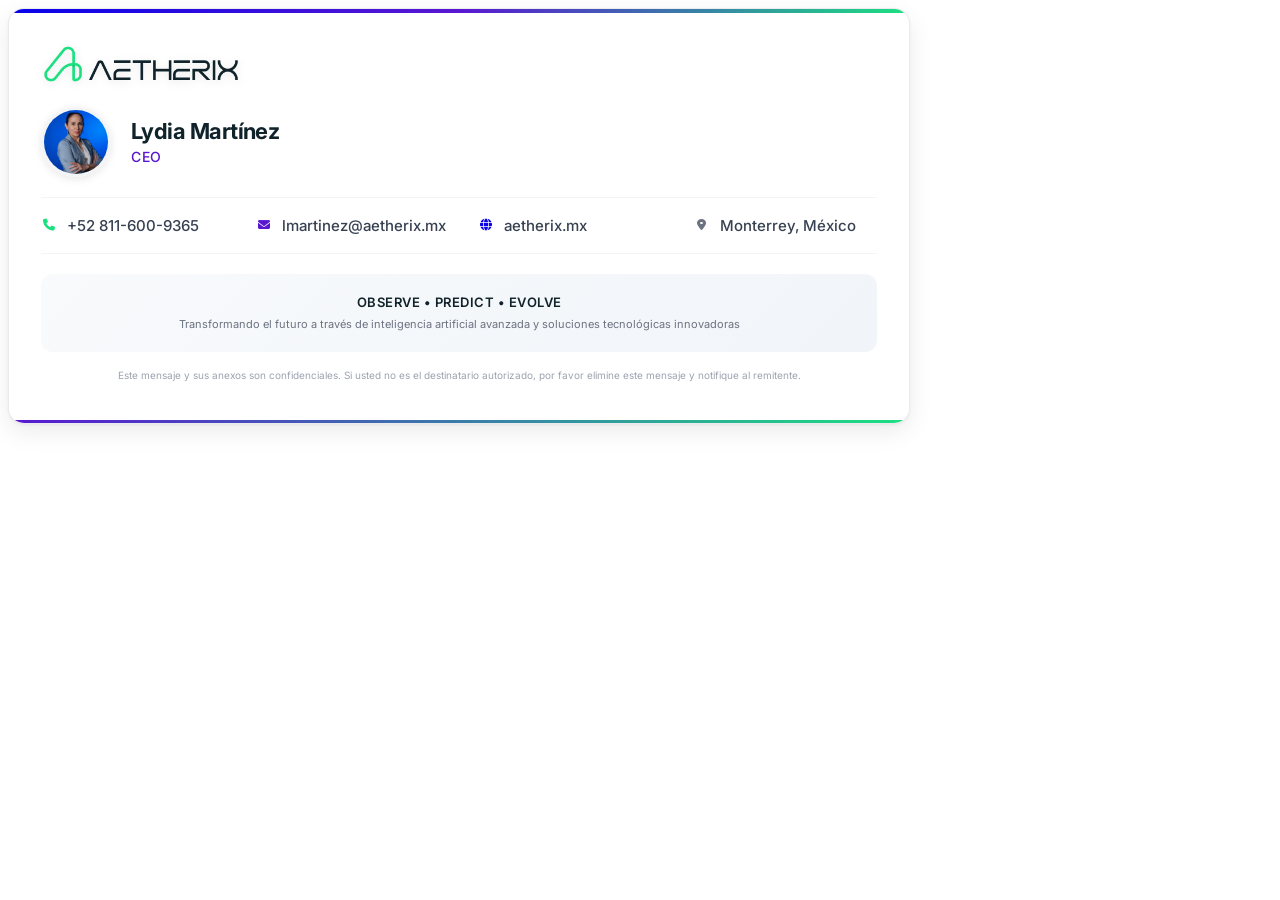
<file: firma.html>
<!DOCTYPE html>
<html lang="es">
  <head>
    <meta charset="UTF-8" />
    <meta name="viewport" content="width=device-width, initial-scale=1.0" />
    <title>Firma Profesional - Aetherix</title>
    <link rel="preconnect" href="https://fonts.googleapis.com" />
    <link rel="preconnect" href="https://fonts.gstatic.com" crossorigin />
    <link
      href="https://fonts.googleapis.com/css2?family=Inter:wght@300;400;500;600;700&display=swap"
      rel="stylesheet"
    />
    <link
      rel="stylesheet"
      href="https://cdnjs.cloudflare.com/ajax/libs/font-awesome/6.5.0/css/all.min.css"
    />
    <style>
      .email-signature {
        font-family: "Inter", -apple-system, BlinkMacSystemFont, "Segoe UI",
          Roboto, sans-serif;
        max-width: 900px;
        width: 100%;
        margin: 0;
        padding: 0;
        background: #ffffff;
        border-radius: 16px;
        overflow: hidden;
        box-shadow: 0 1px 3px rgba(0, 0, 0, 0.05),
          0 8px 24px rgba(0, 0, 0, 0.08);
        border: 1px solid rgba(229, 231, 235, 0.8);
      }

      .signature-header {
        background: linear-gradient(
          135deg,
          #0802ea 0%,
          #5917d2 50%,
          #1ce080 100%
        );
        height: 4px;
      }

      .signature-content {
        padding: 28px 32px;
        background: #ffffff;
      }

      .logo-section {
        text-align: left;
        margin-bottom: 16px;
        max-width: 100%;
      }

      .company-logo {
        width: 200px;
        height: auto;
        max-width: 100%;
        opacity: 1;
        filter: drop-shadow(0 2px 4px rgba(0, 0, 0, 0.1));
      }

      .profile-section {
        display: flex;
        align-items: center;
        justify-content: flex-start;
        margin-bottom: 20px;
        gap: 20px;
      }

      .profile-image {
        width: 64px;
        height: 64px;
        border-radius: 50%;
        object-fit: cover;
        border: 3px solid #f3f4f6;
        box-shadow: 0 2px 8px rgba(0, 0, 0, 0.1);
      }

      .profile-info {
        text-align: left;
      }

      .name {
        font-size: 22px;
        font-weight: 700;
        color: #10232a;
        margin: 0 0 4px 0;
        letter-spacing: -0.025em;
      }

      .title {
        font-size: 14px;
        font-weight: 500;
        color: #5917d2;
        margin: 0;
        text-transform: uppercase;
        letter-spacing: 0.5px;
      }

      .contact-info {
        display: grid;
        grid-template-columns: 1fr 1fr 1fr 1fr;
        gap: 12px 32px;
        margin-bottom: 20px;
        padding: 18px 0;
        border-top: 1px solid #f3f4f6;
        border-bottom: 1px solid #f3f4f6;
      }

      .contact-item {
        display: flex;
        align-items: center;
        gap: 10px;
        font-size: 15px;
      }

      .contact-icon {
        width: 16px;
        height: 16px;
        display: flex;
        align-items: center;
        justify-content: center;
        font-size: 12px;
      }

      .contact-icon.phone {
        color: #1ce080;
      }
      .contact-icon.email {
        color: #5917d2;
      }
      .contact-icon.website {
        color: #0802ea;
      }
      .contact-icon.location {
        color: #6b7280;
      }

      .contact-text {
        color: #374151;
        font-weight: 500;
        text-decoration: none;
        transition: color 0.2s ease;
      }

      .contact-text:hover {
        color: #5917d2;
      }

      .brand-section {
        background: linear-gradient(135deg, #f8fafc 0%, #f1f5f9 100%);
        padding: 20px 24px;
        border-radius: 12px;
        margin: 16px 0;
        text-align: center;
      }

      .brand-tagline {
        font-size: 13px;
        font-weight: 600;
        color: #10232a;
        margin: 0 0 6px 0;
        letter-spacing: 0.5px;
      }

      .brand-description {
        font-size: 11px;
        color: #6b7280;
        margin: 0;
        line-height: 1.5;
        font-weight: 400;
      }

      .signature-footer {
        background: linear-gradient(135deg, #5917d2 0%, #1ce080 100%);
        height: 3px;
      }

      .legal-notice {
        font-size: 10px;
        color: #9ca3af;
        margin-top: 12px;
        line-height: 1.4;
        text-align: center;
      }

      @media (max-width: 768px) {
        .contact-info {
          grid-template-columns: 1fr 1fr;
          gap: 12px 16px;
        }

        .company-logo {
          width: 140px;
        }
      }

      @media (max-width: 480px) {
        .email-signature {
          max-width: 100%;
        }

        .contact-info {
          grid-template-columns: 1fr;
          gap: 10px;
        }

        .profile-section {
          flex-direction: column;
          align-items: flex-start;
          gap: 16px;
        }

        .signature-content {
          padding: 20px 16px;
        }

        .company-logo {
          width: 120px;
        }
      }
    </style>
  </head>
  <body>
    <div class="email-signature">
      <div class="signature-header"></div>

      <div class="signature-content">
        <div class="logo-section">
          <img
            src="images/01_Aetherix_Full-Logo.png"
            alt="Aetherix"
            class="company-logo"
          />
        </div>

        <div class="profile-section">
          <img src="images/LM.png" alt="Mario Vidaña" class="profile-image" />
          <div class="profile-info">
            <h1 class="name">Lydia Martínez</h1>
            <p class="title">CEO</p>
          </div>
        </div>

        <div class="contact-info">
          <div class="contact-item">
            <span class="contact-icon phone">
              <i class="fas fa-phone"></i>
            </span>
            <a href="tel:+528110666514" class="contact-text"
              >+52 811-600-9365</a
            >
          </div>

          <div class="contact-item">
            <span class="contact-icon email">
              <i class="fas fa-envelope"></i>
            </span>
            <a href="mailto:mvidana@aetherix.mx" class="contact-text"
              >lmartinez@aetherix.mx</a
            >
          </div>

          <div class="contact-item">
            <span class="contact-icon website">
              <i class="fas fa-globe"></i>
            </span>
            <a href="https://aetherix.mx" target="_blank" class="contact-text"
              >aetherix.mx</a
            >
          </div>

          <div class="contact-item">
            <span class="contact-icon location">
              <i class="fas fa-map-marker-alt"></i>
            </span>
            <span class="contact-text">Monterrey, México</span>
          </div>
        </div>

        <div class="brand-section">
          <p class="brand-tagline">OBSERVE • PREDICT • EVOLVE</p>
          <p class="brand-description">
            Transformando el futuro a través de inteligencia artificial avanzada
            y soluciones tecnológicas innovadoras
          </p>
        </div>

        <p class="legal-notice">
          Este mensaje y sus anexos son confidenciales. Si usted no es el
          destinatario autorizado, por favor elimine este mensaje y notifique al
          remitente.
        </p>
      </div>

      <div class="signature-footer"></div>
    </div>
  </body>
</html>
</file>
